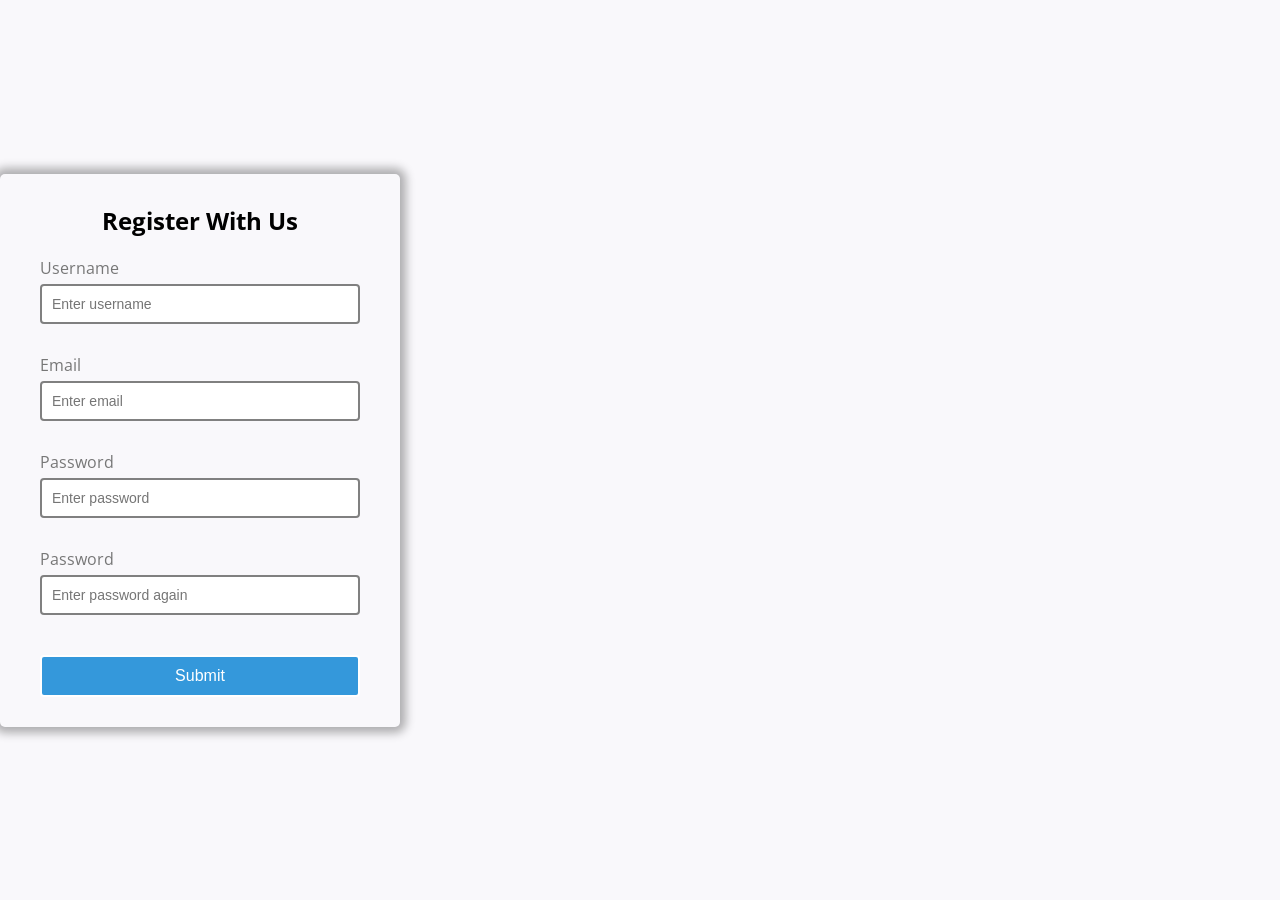
<file: index.html>
<!DOCTYPE html>
<html lang="en">
<head>
    <meta charset="UTF-8">
    <meta name="viewport" content="width=device-width, initial-scale=1.0">
    <link rel="preconnect" href="https://fonts.googleapis.com">
    <link rel="preconnect" href="https://fonts.gstatic.com" crossorigin>
    <link href="https://fonts.googleapis.com/css2?family=Open+Sans:ital,wght@0,300..800;1,300..800&display=swap" rel="stylesheet">
    <link rel="stylesheet" href="style.css">
    <!-- <link href="https://cdn.jsdelivr.net/npm/bootstrap@5.3.8/dist/css/bootstrap.min.css" rel="stylesheet" integrity="sha384-sRIl4kxILFvY47J16cr9ZwB07vP4J8+LH7qKQnuqkuIAvNWLzeN8tE5YBujZqJLB" crossorigin="anonymous"> -->
    <title>Form Validator</title>
</head>
<body>

    <div class="container">
        <form id="form" class="form">
            <h2>Register With Us</h2>
            <div class="form-control">
                <label for="username">Username</label>
                <input type="text" id="username" placeholder="Enter username">
                <small></small>
            </div>
            <div class="form-control">
                <label for="email">Email</label>
                <input type="text" id="email" placeholder="Enter email">
                <small></small>
            </div>
            <div class="form-control">
                <label for="password">Password</label>
                <input type="password" id="password" placeholder="Enter password">
                <small></small>
            </div>
            <div class="form-control">
                <label for="password2">Password</label>
                <input type="password" id="password2" placeholder="Enter password again">
                <small></small>
            </div>
            <button type="submit">Submit</button>
        </form>
    </div>























    
    <!-- <div class="container">
        <form id="form" class="form">
            <h2>Register With Us</h2>
            <div class="form-control">
                <label for="username">Username</label>
                <input type="text" id="username" placeholder="Enter username">
                <small>Error message</small>
            </div>
            <div class="form-control">
                <label for="email">Email</label>
                <input type="text" id="email" placeholder="Enter email">
                <small>Error message</small>
            </div>
            <div class="form-control">
                <label for="password">Password</label>
                <input type="password" id="password" placeholder="Enter password">
                <small>Error message</small>
            </div>
            <div class="form-control">
                <label for="password2">Confirm password</label>
                <input type="password" id="password2" placeholder="Enter password again">
                <small>Error message</small>
            </div>
            <button type="submit">Submit</button>
        </form>
    </div> -->

    <!-- <script src="https://cdn.jsdelivr.net/npm/bootstrap@5.3.8/dist/js/bootstrap.bundle.min.js" integrity="sha384-FKyoEForCGlyvwx9Hj09JcYn3nv7wiPVlz7YYwJrWVcXK/BmnVDxM+D2scQbITxI" crossorigin="anonymous"></script> -->
    <script src="script.js"></script>
</body>
</html>
</file>
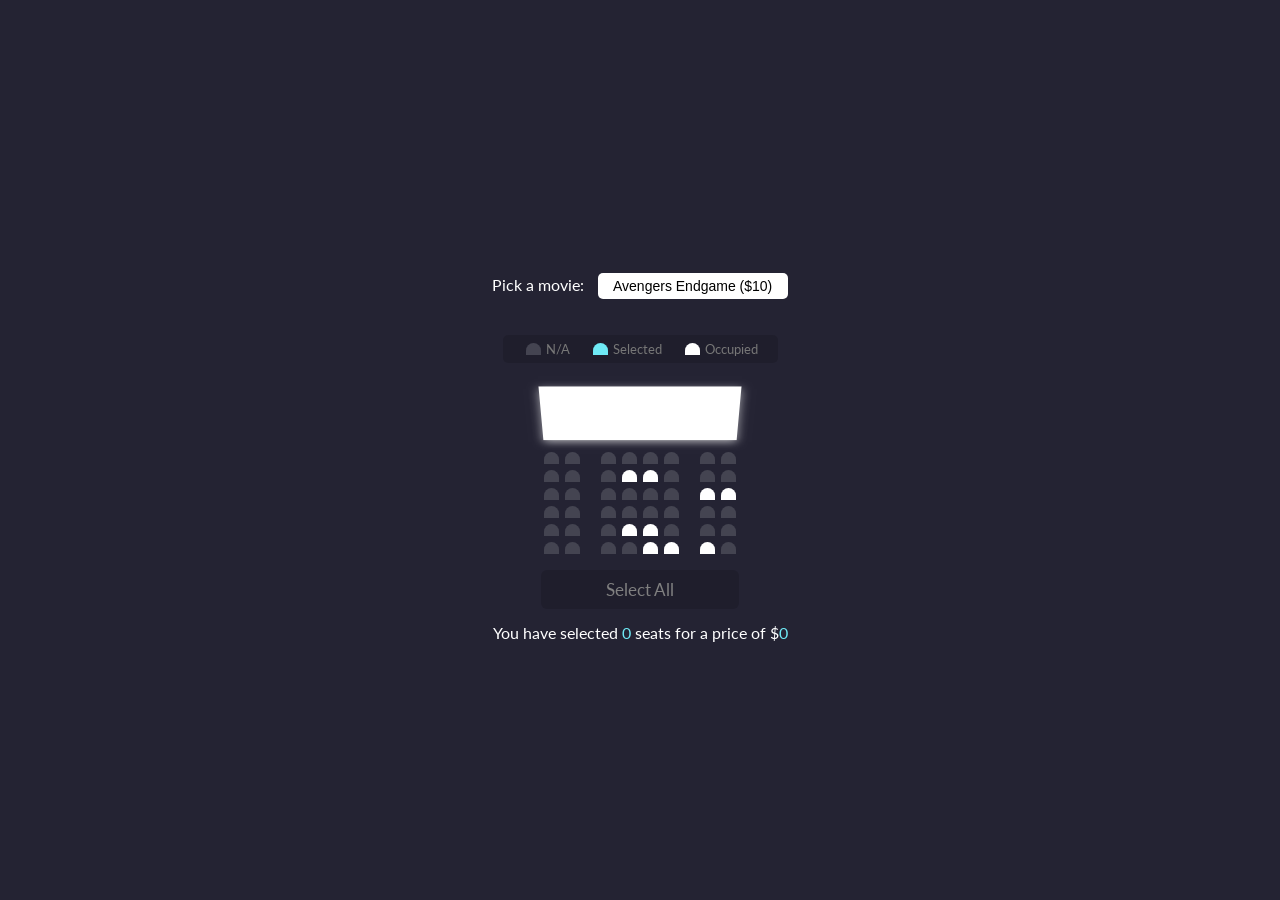
<file: 02-Movie-Seat-Booking/index.html>
<!DOCTYPE html>
<html lang="en">
<head>
    <meta charset="UTF-8">
    <meta name="viewport" content="width=device-width, initial-scale=1.0">
    <link rel="stylesheet" href="style.css">
    <link rel="preconnect" href="https://fonts.googleapis.com">
    <link rel="preconnect" href="https://fonts.gstatic.com" crossorigin>
    <link href="https://fonts.googleapis.com/css2?family=Lato:ital,wght@0,100;0,300;0,400;0,700;0,900;1,100;1,300;1,400;1,700;1,900&family=Open+Sans:ital,wght@0,300..800;1,300..800&display=swap" rel="stylesheet">
    <title>Movie Seat Booking</title>
</head>
<body>
    
    <div class="movie-container">
        <label>Pick a movie:</label>
        <select name="movie" id="movie">
            <option value="10">Avengers Endgame ($10)</option>
            <option value="12">Joker ($12)</option>
            <option value="8">Toy Stroy 4 ($8)</option>
            <option value="9">The Lion King ($9)</option>
        </select>
    </div>

    <ul class="showcase">
        <li>
            <div class="seat"></div>
            <small>N/A</small>
        </li>
        <li>
            <div class="seat selected"></div>
            <small>Selected</small>
        </li>
        <li>
            <div class="seat occupied"></div>
            <small>Occupied</small>
        </li>
    </ul>

    <div class="container">
        <div class="screen"></div>

        <div class="row">
            <div class="seat"></div>
            <div class="seat"></div>
            <div class="seat"></div>
            <div class="seat"></div>
            <div class="seat"></div>
            <div class="seat"></div>
            <div class="seat"></div>
            <div class="seat"></div>
        </div>
        <div class="row">
            <div class="seat"></div>
            <div class="seat"></div>
            <div class="seat"></div>
            <div class="seat occupied"></div>
            <div class="seat occupied"></div>
            <div class="seat"></div>
            <div class="seat"></div>
            <div class="seat"></div>
        </div>
        <div class="row">
            <div class="seat"></div>
            <div class="seat"></div>
            <div class="seat"></div>
            <div class="seat"></div>
            <div class="seat"></div>
            <div class="seat"></div>
            <div class="seat occupied"></div>
            <div class="seat occupied"></div>
        </div>
        <div class="row">
            <div class="seat"></div>
            <div class="seat"></div>
            <div class="seat"></div>
            <div class="seat"></div>
            <div class="seat"></div>
            <div class="seat"></div>
            <div class="seat"></div>
            <div class="seat"></div>
        </div>
        <div class="row">
            <div class="seat"></div>
            <div class="seat"></div>
            <div class="seat"></div>
            <div class="seat occupied"></div>
            <div class="seat occupied"></div>
            <div class="seat"></div>
            <div class="seat"></div>
            <div class="seat"></div>
        </div>
        <div class="row">
            <div class="seat"></div>
            <div class="seat"></div>
            <div class="seat"></div>
            <div class="seat"></div>
            <div class="seat occupied"></div>
            <div class="seat occupied"></div>
            <div class="seat occupied"></div>
            <div class="seat"></div>
        </div>
        <div class="selectAll-container">
            <div class="selectAll" id="selectAll">Select All</div>
        </div>
    </div>

    <p class="text">You have selected <span id="count">0</span> seats for a price 
    of $<span id="total">0</span></p>
    
    <script src="script.js"></script>
</body>
</html>
</file>
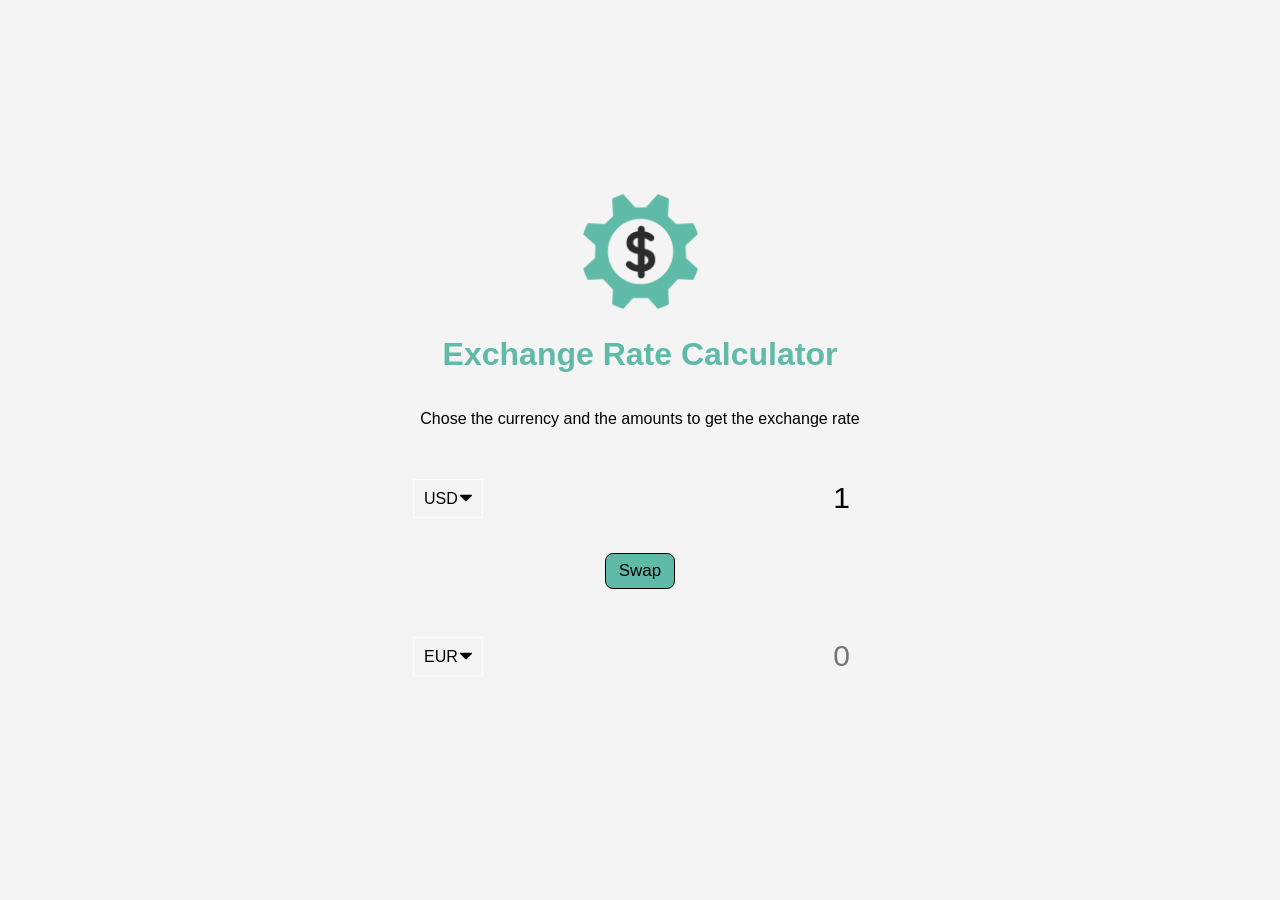
<file: 04-Exchange-Rate-Calculator/index.html>
<!DOCTYPE html>
<html lang="en">
<head>
    <meta charset="UTF-8">
    <meta name="viewport" content="width=device-width, initial-scale=1.0">
    <link rel="stylesheet" href="style.css">
    <title>Exchange Rate Calculator</title>
</head>
<body>
    
    <img src="img/money.png" alt="Exchange Rate Calculator" class="money-img">
    <h1>Exchange Rate Calculator</h1>
    <p>Chose the currency and the amounts to get the exchange rate</p>

    <div class="container">
      <div class="currency">
        <select id="currency-one">
          <option value="AED">AED</option>
          <option value="ARS">ARS</option>
          <option value="AUD">AUD</option>
          <option value="BGN">BGN</option>
          <option value="BRL">BRL</option>
          <option value="BSD">BSD</option>
          <option value="CAD">CAD</option>
          <option value="CHF">CHF</option>
          <option value="CLP">CLP</option>
          <option value="CNY">CNY</option>
          <option value="COP">COP</option>
          <option value="CZK">CZK</option>
          <option value="DKK">DKK</option>
          <option value="DOP">DOP</option>
          <option value="EGP">EGP</option>
          <option value="EUR">EUR</option>
          <option value="FJD">FJD</option>
          <option value="GBP">GBP</option>
          <option value="GTQ">GTQ</option>
          <option value="HKD">HKD</option>
          <option value="HRK">HRK</option>
          <option value="HUF">HUF</option>
          <option value="IDR">IDR</option>
          <option value="ILS">ILS</option>
          <option value="INR">INR</option>
          <option value="ISK">ISK</option>
          <option value="JPY">JPY</option>
          <option value="KRW">KRW</option>
          <option value="KZT">KZT</option>
          <option value="MXN">MXN</option>
          <option value="MYR">MYR</option>
          <option value="NOK">NOK</option>
          <option value="NZD">NZD</option>
          <option value="PAB">PAB</option>
          <option value="PEN">PEN</option>
          <option value="PHP">PHP</option>
          <option value="PKR">PKR</option>
          <option value="PLN">PLN</option>
          <option value="PYG">PYG</option>
          <option value="RON">RON</option>
          <option value="RUB">RUB</option>
          <option value="SAR">SAR</option>
          <option value="SEK">SEK</option>
          <option value="SGD">SGD</option>
          <option value="THB">THB</option>
          <option value="TRY">TRY</option>
          <option value="TWD">TWD</option>
          <option value="UAH">UAH</option>
          <option value="USD" selected>USD</option>
          <option value="UYU">UYU</option>
          <option value="VND">VND</option>
          <option value="ZAR">ZAR</option>
        </select>
        <input type="number" id="amount-one" placeholder="0" value="1" />
      </div>

      <div class="swap-rate-container">
        <button class="btn" id="swap">
          Swap
        </button>
        <div class="rate" id="rate"></div>
      </div>

      <div class="currency">
        <select id="currency-two">
          <option value="AED">AED</option>
          <option value="ARS">ARS</option>
          <option value="AUD">AUD</option>
          <option value="BGN">BGN</option>
          <option value="BRL">BRL</option>
          <option value="BSD">BSD</option>
          <option value="CAD">CAD</option>
          <option value="CHF">CHF</option>
          <option value="CLP">CLP</option>
          <option value="CNY">CNY</option>
          <option value="COP">COP</option>
          <option value="CZK">CZK</option>
          <option value="DKK">DKK</option>
          <option value="DOP">DOP</option>
          <option value="EGP">EGP</option>
          <option value="EUR" selected>EUR</option>
          <option value="FJD">FJD</option>
          <option value="GBP">GBP</option>
          <option value="GTQ">GTQ</option>
          <option value="HKD">HKD</option>
          <option value="HRK">HRK</option>
          <option value="HUF">HUF</option>
          <option value="IDR">IDR</option>
          <option value="ILS">ILS</option>
          <option value="INR">INR</option>
          <option value="ISK">ISK</option>
          <option value="JPY">JPY</option>
          <option value="KRW">KRW</option>
          <option value="KZT">KZT</option>
          <option value="MXN">MXN</option>
          <option value="MYR">MYR</option>
          <option value="NOK">NOK</option>
          <option value="NZD">NZD</option>
          <option value="PAB">PAB</option>
          <option value="PEN">PEN</option>
          <option value="PHP">PHP</option>
          <option value="PKR">PKR</option>
          <option value="PLN">PLN</option>
          <option value="PYG">PYG</option>
          <option value="RON">RON</option>
          <option value="RUB">RUB</option>
          <option value="SAR">SAR</option>
          <option value="SEK">SEK</option>
          <option value="SGD">SGD</option>
          <option value="THB">THB</option>
          <option value="TRY">TRY</option>
          <option value="TWD">TWD</option>
          <option value="UAH">UAH</option>
          <option value="USD">USD</option>
          <option value="UYU">UYU</option>
          <option value="VND">VND</option>
          <option value="ZAR">ZAR</option>
        </select>
        <input type="number" id="amount-two" placeholder="0" />
      </div>
    </div>

    
    <script src="script.js"></script>
</body>
</html>
</file>
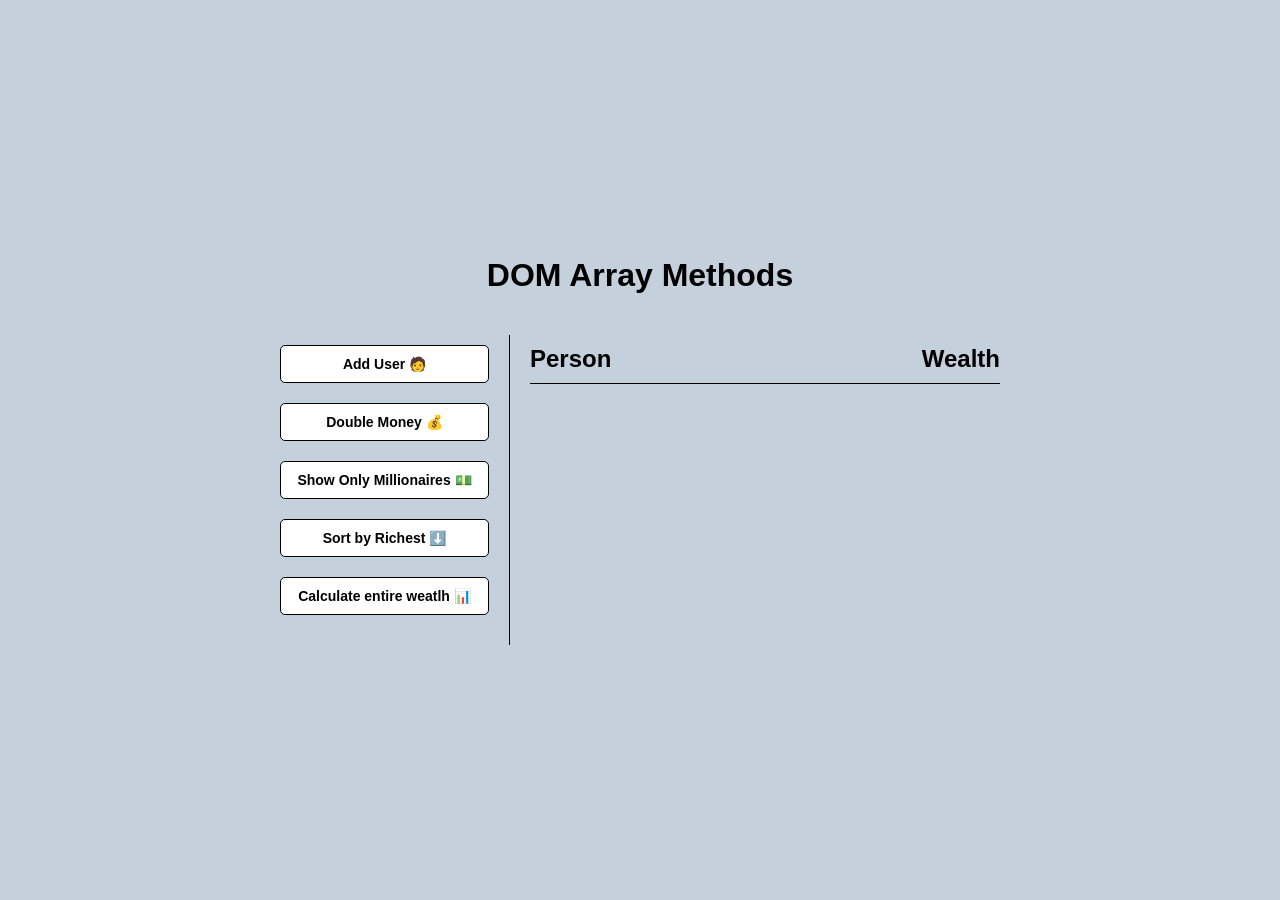
<file: 05-Dom-N-Array-Methods/index.html>
<!DOCTYPE html>
<html lang="en">
<head>
    <meta charset="UTF-8">
    <meta name="viewport" content="width=device-width, initial-scale=1.0">
    <link rel="stylesheet" href="style.css">
    <title>DOM Array Methods</title>
</head>
<body>
    <h1>DOM Array Methods</h1>

    <div class="container">
        <aside>
            <button id="add-user">Add User 🧑</button>
            <button id="double">Double Money 💰</button>
            <button id="show-millionaires">Show Only Millionaires 💵</button>
            <button id="sort">Sort by Richest ⬇️</button>
            <button id="calculate-wealth">Calculate entire weatlh 📊</button>
        </aside>

        <div class="container-main">
            <main id="main">
                <h2><Strong>Person</Strong> Wealth</h2>
            </main>
            <div id="total-wealth"></div>
            <div id="msg-error"></div>
        </div>
    </div>

    <script src="script.js"></script>
</body>
</html>
</file>
<file: style.css>
:root {
    --success-color: #14cf3d; 
    --error-color: #e74c3c;
}

* {
    box-sizing: border-box;
}

body {
    background-color: #f9f8fb;
    font-family: 'Open Sans', sans-serif;
    display: flex;
    align-items: center;
    justify-self: center;
    min-height: 100vh;
    margin: 0;
}

.container {
    border-radius: 5px;
    box-shadow: 0 0 10px 6px rgba(0,0,0,.3);
    width: 400px;
}

h2 {
    text-align: center;
    margin: 0 0 20px;
}

.form {
    padding: 30px 40px;
}

.form-control {
    /* margin-bottom: 10px; */
    padding-bottom: 30px;
    position: relative;
}

.form-control label {
    color: #777;
    display: block;
    margin-bottom: 5px;
}

.form-control input {
    border: 2px solid grey;
    border-radius: 4px;
    display: block;
    width: 100%;
    padding: 10px;
    font-size: 14px;
}

.form-control input:focus {
    outline: 0;
    border-color: rgb(2, 100, 161);
}

.form-control.success input {
    border-color: var(--success-color);
}

.form-control.error input {
    border-color: var(--error-color);
}

.form-control small {
    color: var(--error-color);
    position: absolute;
    bottom: 10px;
    left: 0;
    visibility: hidden;
}

.form-control.error small {
    visibility: visible;
}

.form button {
    cursor: pointer;
    background-color: #3498db;
    border: 2px solid;
    border-radius: 4px;
    color: white;
    display: block;
    font-size: 16px;
    padding: 10px;
    margin-top: 10px;
    width: 100%;
}

.form button:hover {
    background-color: #2e7ab4;
}
</file>
<file: 02-Movie-Seat-Booking/style.css>
* {
    box-sizing: border-box;
}

body {
    background-color: #242333;
    color: white;
    font-family: 'Lato', sans-serif;
    display: flex;
    flex-direction: column;
    align-items: center;
    justify-content: center;
    min-height: 100vh;
    margin: 0;
}

.movie-container {
    margin: 20px 0;
}

.movie-container select {
    background-color: white;
    border: 0;
    border-radius: 5px;
    font-size: 14px;
    margin-left: 10px;
    padding: 5px 15px 5px 15px; /* Top Right Bottom Left */
    -moz-appearance: none;
    -webkit-appearance: none;
    appearance: none;
}

.showcase {
    background-color: rgba(0,0,0,.134);
    padding: 5px 10px;
    border-radius: 5px;
    color: #777;
    list-style: none;
    display: flex;
    justify-content: space-between;
}

.showcase li {
    display: flex;
    align-items: center;
    justify-content: center;
    margin: 0 10px;
}

.showcase li small {
    margin-left: 2px;
}

.container {
    perspective: 1000px;
}

.row {
    display: flex;
}

.seat.selected {
    background-color: #6feaf6;
}

.seat.occupied {
    background-color: white;
}

.seat:nth-of-type(2) {
    margin-right: 18px;
}

.seat:nth-last-of-type(2) {
    margin-left: 18px;
}

.seat:not(.occupied):hover {
    cursor: pointer;
    transform: scale(1.2);
}

.showcase .seat:not(.occupied):hover {
    cursor: default;
    transform: scale(1);
}

.seat {
    background-color: #444451;
    height: 12px;
    width: 15px;
    margin: 3px;
    border-top-left-radius: 10px;
    border-top-right-radius: 10px;
}

.screen {
    background-color: white;
    height: 70px;
    width: 100%;
    margin-right: 15px 0;
    transform: rotateX(-45deg);
    box-shadow: 0 3px 10px rgba(255,255,255,.6);
}

p.text {
    margin: 5px 0;
}

p.text span {
    color: #6feaf6;
}

.selectAll-container {
    text-align: center;
    margin: 13px 0 9px;
}

.selectAll {
    background-color: rgba(0,0,0,.134);
    color: grey;
    border: none;
    text-align: center;
    padding: 9px;
    border-radius: 6px;
    font-size: 17px;
    user-select: none;
    -webkit-user-select: none;
}

.selectAll:hover {
    cursor: pointer;
}

.selectAll.active {
    color: black;
    background-color: #6feaf6;
    box-shadow: 0 0 4px rgba(123, 244, 248, 0.6);
}
</file>
<file: 04-Exchange-Rate-Calculator/style.css>
:root {
    --primary-color: #5fbaa7;
}

* {
    box-sizing: border-box;
}

body {
    background-color: #f4f4f4;
    font-family: Arial, Helvetica, sans-serif;
    display: flex;
    flex-direction: column;
    align-items: center;
    justify-content: center;
    height: 100vh;
    margin: 0;
    padding: 20px;
}

h1 {
    color: var(--primary-color);
}

p {
    text-align: center;
}

.swap-rate-container {
    display: flex;
    flex-direction: column;
    align-items: center;
    justify-content: center;
}

.btn {
    color: black;
    background-color: var(--primary-color);
    cursor: pointer;
    border: 1px solid black;
    border-radius: 8px;
    font-size: 17px;
    padding: 7px 13px;
}

.money-img {
    width: 125px;
}

.currency {
    padding: 35px 0;
    display: flex;
    align-items: center;
    justify-content: space-between;
}

.currency select {
    padding: 10px 20px 10px 10px;
    -moz-appearance: none;
    -webkit-appearance: none;
    appearance: none;
    border: 1px solid #ffffffc2;
    font-size: 16px;
    background: transparent;
    background-image: url('data:image/svg+xml;charset=US-ASCII,%3Csvg%20xmlns%3D%22http%3A%2F%2Fwww.w3.org%2F2000%2Fsvg%22%20width%3D%22292.4%22%20height%3D%22292.4%22%3E%3Cpath%20fill%3D%22%20000002%22%20d%3D%22M287%2069.4a17.6%2017.6%200%200%200-13-5.4H18.4c-5%200-9.3%201.8-12.9%205.4A17.6%2017.6%200%200%200%200%2082.2c0%205%201.8%209.3%205.4%2012.9l128%20127.9c3.6%203.6%207.8%205.4%2012.8%205.4s9.2-1.8%2012.8-5.4L287%2095c3.5-3.5%205.4-7.8%205.4-12.8%200-5-1.9-9.2-5.5-12.8z%22%2F%3E%3C%2Fsvg%3E');
    background-position: right 10px top 50%,0,0;
    background-size: 12px auto, 100%;
    background-repeat: no-repeat;
}

.currency input {
    border: 0;
    background: transparent;
    font-size: 30px;
    text-align: right;
}

.rate {
    color: var(--primary-color);
    font-size: 18px;
    font-weight: 600;
    padding: 0 10px;
    margin-top: 13px;
}

select:focus,
input:focus,
button:focus {
    outline: 0;
}

@media (max-width: 600px) {
    .currency input {
        width: 200px;
    }
}
</file>
<file: 05-Dom-N-Array-Methods/style.css>
* {
    box-sizing: border-box;
}

body {
    background-color: rgb(196, 209, 221);
    font-family: Arial, Helvetica, sans-serif;
    display: flex;
    flex-direction: column;
    align-items: center;
    justify-content: center;
    min-height: 100vh;
    margin: 0;
}

.container {
    display: flex;
    padding: 20px;
    margin: 0 auto;
    max-width: 100%;
    width: 800px;
}

aside {
    padding: 10px 20px;
    width: 250px;
    border-right: 1px solid black;
}

button {
    cursor: pointer;
    background-color: white;
    border: 1px solid black;
    border-radius: 5px;
    display: block;
    width: 100%;
    padding: 10px;
    margin-bottom: 20px;
    font-weight: bold;
    font-size: 14px;
}

.container-main {
    flex: 1;
}

main {
    flex: 1;
    padding: 10px 20px;
}

h2 {
    border-bottom: 1px solid black;
    padding-bottom: 10px;
    display: flex;
    justify-content: space-between;
    font-weight: 300px;
    align-items: center;
    margin: 0 0 20px;
}

h3 {
    border-bottom: 1px solid black;
    padding: 10px;
    display: flex;
    justify-content: space-between;
    align-items: center;
    margin: 20px 0 0 20px;/* top right bot left */
}

.person {
    display: flex;
    justify-content: space-between;
    font-size: 20px;
    margin-bottom: 10px;
}

.error {
    padding: 10px;
    background: lightcoral;
    margin: 20px 15px 0;
    border-radius: 8px;
}
</file>
